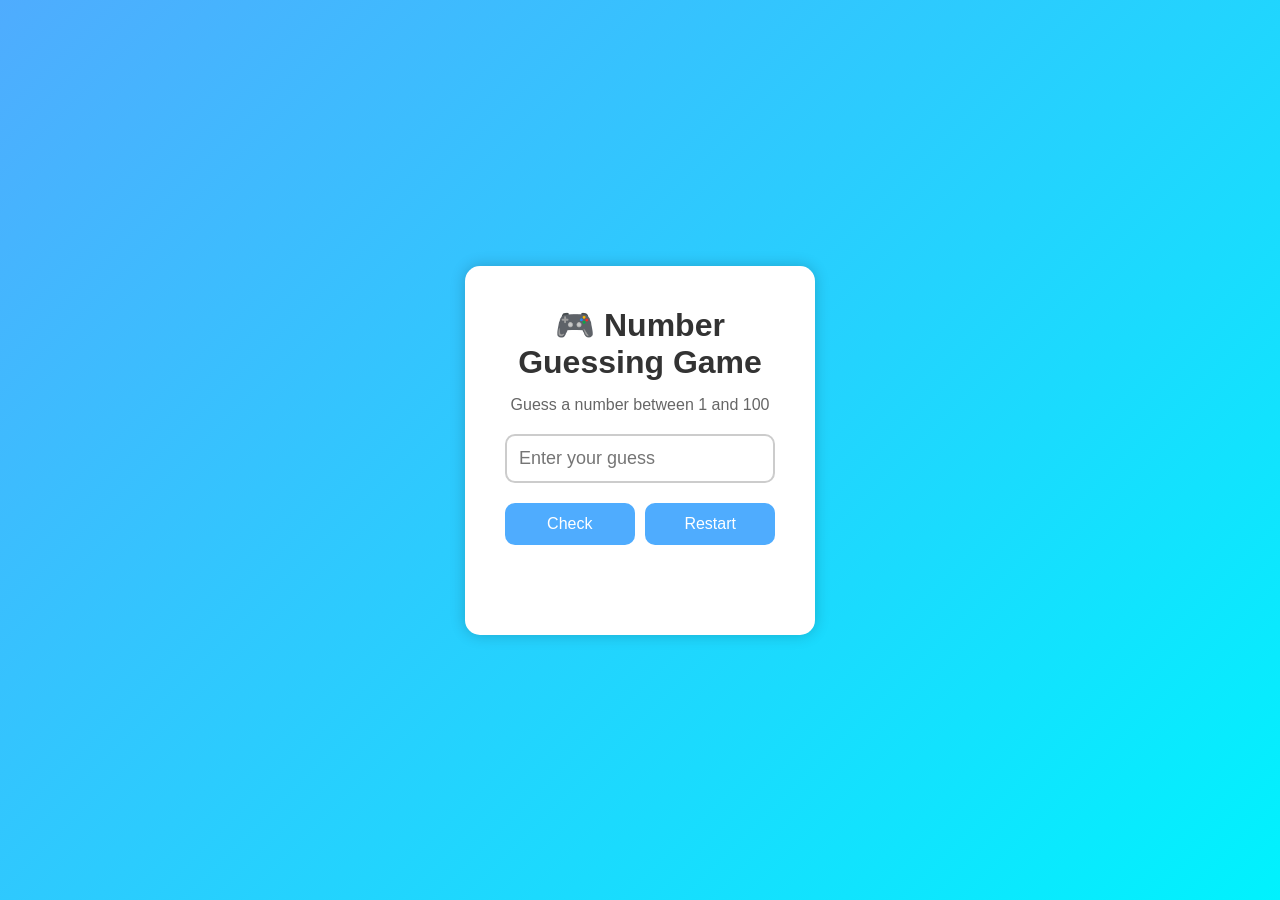
<file: game/index.html>
<!DOCTYPE html>
<html lang="en">
<head>
    <meta charset="UTF-8">
    <meta name="viewport" content="width=device-width, initial-scale=1.0">
    <title>Number Guessing Game</title>

    <link rel="stylesheet" href="style.css">
</head>

<body>

    <div class="game-container">
        <h1>🎮 Number Guessing Game</h1>

        <p>Guess a number between 1 and 100</p>

        <input type="number" id="guessInput" placeholder="Enter your guess">

        <div class="buttons">
            <button onclick="checkGuess()">Check</button>
            <button onclick="restartGame()">Restart</button>
        </div>

        <h2 id="result"></h2>
    </div>

    <script src="script.js"></script>

</body>
</html>
</file>
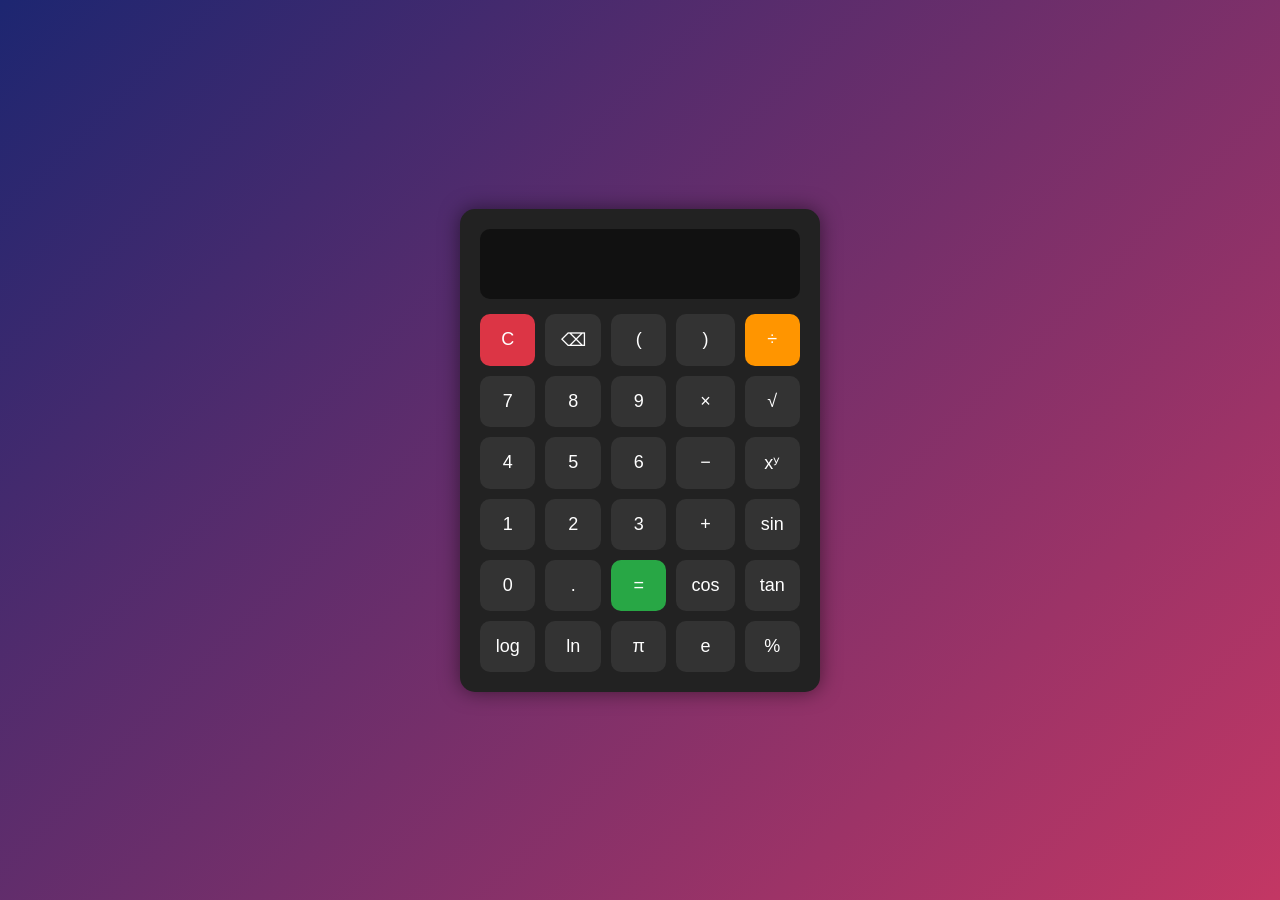
<file: project/index.html>
<!DOCTYPE html>
<html lang="en">
<head>
    <meta charset="UTF-8">
    <meta name="viewport" content="width=device-width, initial-scale=1.0">
    <title>Scientific Calculator</title>

    <style>
        * {
            margin: 0;
            padding: 0;
            box-sizing: border-box;
            font-family: Arial, sans-serif;
        }

        body {
            height: 100vh;
            display: flex;
            justify-content: center;
            align-items: center;
            background: linear-gradient(135deg, #1d2671, #c33764);
        }

        .calculator {
            width: 360px;
            background: #222;
            padding: 20px;
            border-radius: 15px;
            box-shadow: 0 0 20px rgba(0,0,0,0.5);
        }

        .display {
            width: 100%;
            height: 70px;
            margin-bottom: 15px;
            text-align: right;
            padding: 15px;
            font-size: 28px;
            border: none;
            border-radius: 10px;
            background: #111;
            color: #0f0;
        }

        .buttons {
            display: grid;
            grid-template-columns: repeat(5, 1fr);
            gap: 10px;
        }

        button {
            padding: 15px;
            font-size: 18px;
            border: none;
            border-radius: 10px;
            cursor: pointer;
            background: #333;
            color: white;
            transition: 0.2s;
        }

        button:hover {
            background: #555;
        }

        .operator {
            background: #ff9500;
        }

        .operator:hover {
            background: #e68900;
        }

        .equal {
            background: #28a745;
        }

        .equal:hover {
            background: #218838;
        }

        .clear {
            background: #dc3545;
        }

        .clear:hover {
            background: #c82333;
        }
    </style>
</head>

<body>

    <div class="calculator">
        <input type="text" id="display" class="display" readonly>

        <div class="buttons">
            <button class="clear" onclick="clearDisplay()">C</button>
            <button onclick="deleteLast()">⌫</button>
            <button onclick="appendValue('(')">(</button>
            <button onclick="appendValue(')')">)</button>
            <button class="operator" onclick="appendValue('/')">÷</button>

            <button onclick="appendValue('7')">7</button>
            <button onclick="appendValue('8')">8</button>
            <button onclick="appendValue('9')">9</button>
            <button onclick="appendValue('*')">×</button>
            <button onclick="appendValue('Math.sqrt(')">√</button>

            <button onclick="appendValue('4')">4</button>
            <button onclick="appendValue('5')">5</button>
            <button onclick="appendValue('6')">6</button>
            <button onclick="appendValue('-')">−</button>
            <button onclick="appendValue('Math.pow(')">xʸ</button>

            <button onclick="appendValue('1')">1</button>
            <button onclick="appendValue('2')">2</button>
            <button onclick="appendValue('3')">3</button>
            <button onclick="appendValue('+')">+</button>
            <button onclick="appendValue('Math.sin(')">sin</button>

            <button onclick="appendValue('0')">0</button>
            <button onclick="appendValue('.')">.</button>
            <button class="equal" onclick="calculate()">=</button>
            <button onclick="appendValue('Math.cos(')">cos</button>
            <button onclick="appendValue('Math.tan(')">tan</button>

            <button onclick="appendValue('Math.log10(')">log</button>
            <button onclick="appendValue('Math.log(')">ln</button>
            <button onclick="appendValue('Math.PI')">π</button>
            <button onclick="appendValue('Math.E')">e</button>
            <button onclick="appendValue('%')">%</button>
        </div>
    </div>

    <script>
        const display = document.getElementById("display");

        function appendValue(value) {
            display.value += value;
        }

        function clearDisplay() {
            display.value = "";
        }

        function deleteLast() {
            display.value = display.value.slice(0, -1);
        }

        function calculate() {
            try {
                display.value = eval(display.value);
            } catch (error) {
                display.value = "Error";
            }
        }
    </script>

</body>
</html>
</file>
<file: game/style.css>
* {
    margin: 0;
    padding: 0;
    box-sizing: border-box;
    font-family: Arial, sans-serif;
}

body {
    height: 100vh;
    display: flex;
    justify-content: center;
    align-items: center;
    background: linear-gradient(135deg, #4facfe, #00f2fe);
}

.game-container {
    background: white;
    padding: 40px;
    border-radius: 15px;
    text-align: center;
    width: 350px;
    box-shadow: 0 0 15px rgba(0,0,0,0.2);
}

.game-container h1 {
    margin-bottom: 15px;
    color: #333;
}

.game-container p {
    margin-bottom: 20px;
    color: #666;
}

input {
    width: 100%;
    padding: 12px;
    font-size: 18px;
    border: 2px solid #ccc;
    border-radius: 10px;
    margin-bottom: 20px;
    outline: none;
}

input:focus {
    border-color: #4facfe;
}

.buttons {
    display: flex;
    justify-content: space-between;
}

button {
    width: 48%;
    padding: 12px;
    border: none;
    border-radius: 10px;
    background: #4facfe;
    color: white;
    font-size: 16px;
    cursor: pointer;
    transition: 0.3s;
}

button:hover {
    background: #007bff;
}

#result {
    margin-top: 20px;
    min-height: 30px;
    font-size: 20px;
}
</file>
